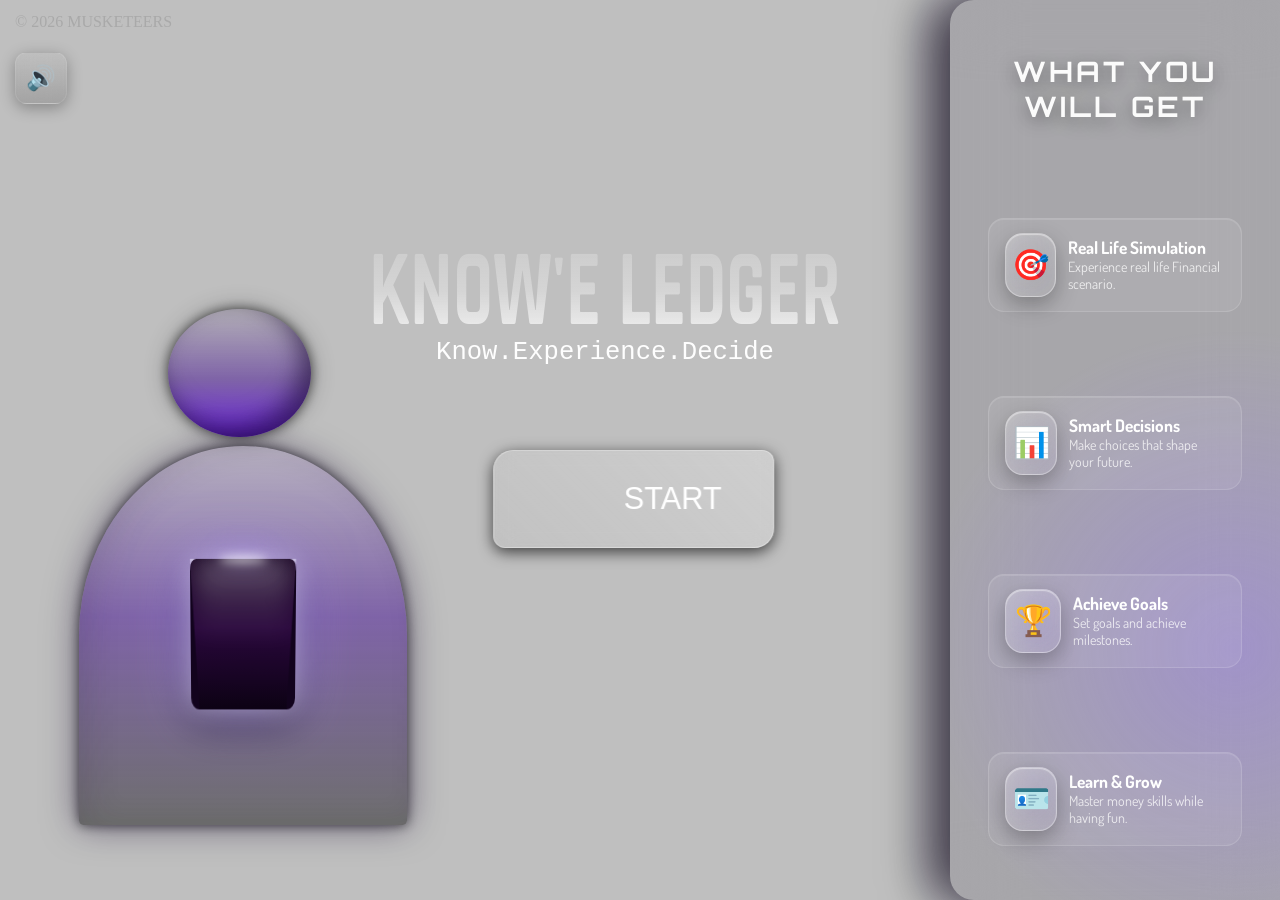
<file: SH18/FRONTEND/WELCOME PAGE/START/index.html>
<!DOCTYPE html>
<html lang="en">

<head>
    <meta charset="UTF-8">
    <meta name="viewport" content="width=device-width, initial-scale=1.0">

    <meta name="description" content="KNOW'E LEDGER - Learn money by living it.">
    <meta name="author" content="MUSKETEERS">
    <meta name="theme-color" content="#2D006B">

    <link rel="icon" href="../../assets/favicon.svg" type="image/svg+xml">
    <link rel="stylesheet" href="style.css">

    <link rel="stylesheet" href="https://cdnjs.cloudflare.com/ajax/libs/font-awesome/6.7.2/css/all.min.css">

    <script src="validation.js" defer></script>
    <script src="script.js" defer></script>

    <title>KNOW'E LEDGER | Start</title>
</head>

<body>
    <video id="bgVideo" autoplay muted loop playsinline>
        <source src="assets/start.mp4" type="video/mp4">
    </video>
    <header>
        <div class="start-content">
        <div class="character">
            <div class="character-head"></div>
            <div class="body-message">Hover over here!</div>
            <div class="character-body">
                <div class="phone">
                    <div class="phone-screen"></div>
                    <div class="phone-light"></div>


                    <div class="message message1">💸 Payment received</div>
                    <div class="message message2">📈 Wealth +12%</div>
                    <div class="message message3">🎯 Simulation Goal set</div>
                </div>

            </div>
        </div>
        </div>
        <h1>
            <span class="n1">KNOW'E LEDGER</span>
        </h1>

        <p>Know.Experience.Decide</p>
    </header>

    <aside class="side" aria-label="What you will get">
        <h3>WHAT YOU WILL GET</h3>

        <div class="point1">
            <button id="icon1" aria-hidden="true">🎯</button>
            <div>
                <p><span>Real Life Simulation</span></p>
                <p>Experience real life Financial scenario.</p>
            </div>
        </div>

        <div class="point2">
            <button id="icon2" aria-hidden="true">📊</button>
            <div>
                <p><span>Smart Decisions</span></p>
                <p>Make choices that shape your future.</p>
            </div>
        </div>

        <div class="point3">
            <button id="icon3" aria-hidden="true">🏆</button>
            <div>
                <p><span>Achieve Goals</span></p>
                <p>Set goals and achieve milestones.</p>
            </div>
        </div>

        <div class="point4">
            <button id="icon4" aria-hidden="true">🪪</button>
            <div>
                <p><span>Learn & Grow</span></p>
                <p>Master money skills while having fun.</p>
            </div>
        </div>
    </aside>

    <button type="button" id="start">
        START
    </button>

    <audio id="bgMusic" loop>
        <source src="MUSIC/monume-modern-futuristic-547952.mp3" type="audio/mpeg">
    </audio>

    <button id="muteBtn" type="button">
        🔊
    </button>


    <main id="login" hidden>

        <section class="login-form" aria-label="Player login">
            <div id="loginForm">
                <input id="username" name="username" type="text" placeholder="Username" autocomplete="username">
                <input id="userId" name="userId" type="text" placeholder="User ID for verification" autocomplete="off" hidden>
                <button class="play-button" type="button" id="playButton">PLAY</button>
            </div>

            <section id="createProfile" hidden aria-live="polite">
                <p id="profileMessage">Complete your profile to continue.</p>
                <h2>NEW USER</h2>
                <button class="play-button" type="button" id="createProfileButton">CREATE PROFILE</button>
            </section>
        </section>
    </main>

    <main id="profileBlock" hidden>
        <aside class="profile-intro">
            <button id="backToLogin" class="back-to-login" type="button" aria-label="Back to username" title="Back to username">←</button>
            <span class="profile-kicker">KNOW'E LEDGER</span>
            <h2>BUILD YOUR<br>PLAYER PROFILE</h2>
            <p>Shape your financial journey with choices that feel like you.</p>
        </aside>

        <form id="profileForm" class="profile-form">
            <div class="profile-heading">
                <div>
                    <span class="profile-kicker">PLAYER SETUP</span>
                    <h2>Tell us about you</h2>
                </div>
                <span id="profileStatus" class="profile-status">IN PROGRESS</span>
            </div>

            <div class="profile-grid">
                <label class="profile-field username-field">
                    <span>Username</span>
                    <div class="editable-username">
                        <input id="profileUsername" name="profileUsername" type="text" readonly>
                        <button id="editUsername" type="button" aria-label="Edit username" title="Edit username">✎</button>
                    </div>
                </label>

                <label class="profile-field">
                    <span>Age</span>
                    <select id="age" name="age" required>
                        <option value="" selected disabled>Select age</option>
                        <option value="21">21</option>
                        <option value="22">22</option>
                        <option value="23">23</option>
                        <option value="24">24</option>
                        <option value="25">25</option>
                    </select>
                </label>

                <label class="profile-field">
                    <span>Income type</span>
                    <select id="income" name="income" required>
                        <option value="" selected disabled>Select preference</option>
                        <option value="less">Less</option>
                        <option value="average">Average</option>
                        <option value="high">High</option>
                    </select>
                </label>

                <fieldset class="profile-field choice-field">
                    <legend>Gender</legend>
                    <div class="choice-row">
                        <label><input type="radio" name="gender" value="male" required><span>♂️ Male</span></label>
                        <label><input type="radio" name="gender" value="female"><span>♀️ Female</span></label>
                    </div>
                </fieldset>

                <fieldset class="profile-field choice-field">
                    <legend>Nature</legend>
                    <div class="choice-row">
                        <label><input type="checkbox" name="nature" value="spendy"><span>💸 Spendy</span></label>
                        <label><input type="checkbox" name="nature" value="saver"><span>💰 Saver</span></label>
                        <label><input type="checkbox" name="nature" value="neutral"><span>⚖️ Neutral</span></label>
                    </div>
                </fieldset>

                <fieldset class="profile-field choice-field expense-field">
                    <legend>City</legend>
                    <div class="expense-row">
                        <button type="button" class="expense-choice" data-expense="expensive">Expensive</button>
                        <button type="button" class="expense-choice" data-expense="less-expensive">Less expensive</button>
                    </div>
                </fieldset>
            </div>

            <p id="profileError" class="profile-error" role="alert" hidden></p>

            <div class="salary-container">
                <label class="salary-field" for="salary">
                    <span>Your monthly salary</span>
                    <input id="salary" name="salary" type="number" min="10000" max="200000" step="1" placeholder="Enter salary in INR" disabled>
                </label>
            </div>

            <div class="profile-actions">
                <button id="resetProfile" class="secondary-action" type="reset">RESET</button>
                <button class="primary-action" type="submit">CREATE</button>
            </div>
        </form>
    </main>

    <footer>
        <p>&copy; 2026 MUSKETEERS</p>
    </footer>


</body>

</html>
</file>
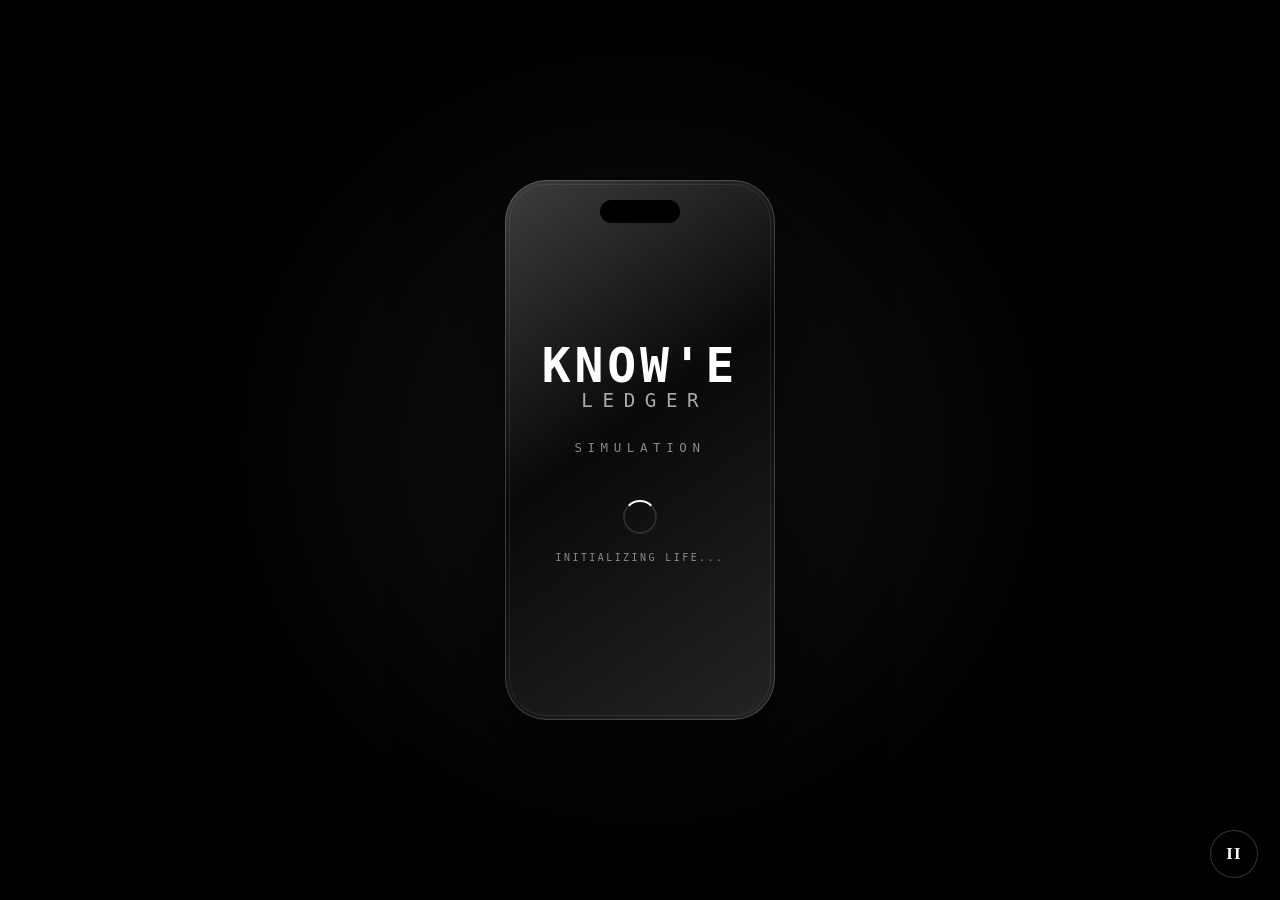
<file: SH18/FRONTEND/WELCOME PAGE/SIMULATION/simulation.html>
<!DOCTYPE html>
<html lang="en">
<head>
<meta charset="UTF-8">
<meta name="viewport" content="width=device-width, initial-scale=1.0">
<meta name="description" content="KNOW'E LEDGER | SIMULATION">
<title>KNOW'E LEDGER | SIMULATION</title>
<link rel="icon" href="../../assets/favicon.svg" type="image/svg+xml">
<link rel="stylesheet" href="style.css">
<script src="script.js" defer></script>
</head>
<body>
<main class="simulation" aria-label="KNOW'E LEDGER financial life simulation">

    <img class="scene scene-zero active" src="../../assets/loading.jpeg" alt="Opening scene">
    <img class="scene scene-two" src="../../assets/scene2.jpeg" alt="Scene two">
    <img class="scene scene-three" src="../../assets/scene3.jpeg" alt="Scene three">
    <img class="scene scene-four" src="../../assets/scene4.jpeg" alt="Scene four">
    <img class="scene scene-five" src="../../assets/scene5.jpeg" alt="Scene five">
    <video id="sceneSix" class="scene scene-six" muted playsinline preload="auto">
        <source src="../../assets/scene6.mp4" type="video/mp4">
    </video>

    <div class="loading-screen" id="loadingScreen">
        <div class="loading-phone">
            <div class="phone-camera"></div>
            <div class="loading-content">
                <div class="brand-name">KNOW'E</div>
                <div class="brand-ledger">LEDGER</div>
                <div class="simulation-label">SIMULATION</div>
                <div class="loading-spinner"></div>
                <div class="loading-text">INITIALIZING LIFE...</div>
            </div>
        </div>
    </div>

    <div class="curtain curtain-top"></div>
    <div class="curtain curtain-bottom"></div>

    <section class="month-title" id="monthTitle" aria-hidden="true"><span>MONTH I</span></section>

    <section id="cutsceneOverlay" class="cutscene-overlay" aria-hidden="true">
        <div class="cutscene-tab"><span id="cutsceneText">NEXT DAY</span></div>
    </section>

    <section id="notificationLayer" class="notification-layer" aria-live="polite"></section>

    <!-- NEW INTRO DIALOG BOX -->
    <section id="introDialogOverlay" class="intro-dialog-overlay" aria-hidden="true">
        <div class="intro-dialog-box">
            <p id="introDialogText"></p>
            <div class="intro-dialog-controls">
                <button id="introDialogBack" type="button">BACK</button>
                <button id="introDialogNext" type="button">NEXT</button>
            </div>
        </div>
    </section>

    <section id="houseSearchOverlay" class="house-search-overlay" aria-hidden="true">
        <div class="ios-notification">
            <div class="notification-topline">
                <div class="notification-app-icon">⌂</div>
                <span>KNOW'E LEDGER</span><small>NOW</small>
            </div>
            <strong>Search for a house to rent</strong>
        </div>
        <button id="searchHomeButton" type="button">SEARCH FOR HOUSE</button>
    </section>

    <section class="home-panel" id="homePanel" aria-hidden="true">
        <div class="home-panel-header">
            <div>
                <span class="panel-kicker">MONTH I</span>
                <h2>CHOOSE YOUR HOME</h2>
                <p class="balance-line">MONEY IN HAND <strong id="availableSavings">₹50,000</strong></p>
            </div>
            <button class="close-panel" id="closeHomePanel" type="button" aria-label="Close">×</button>
        </div>
        <div class="home-slides">
            <article class="home-slide active">
                <div class="slide-image" style="background-image:url('../../assets/house1.jpeg')"></div>
                <div class="slide-info"><span>01 / 03</span><h3 id="starterRent">LOADING...</h3><p>1 SHARING FLAT</p><p class="slide-price" id="starterTransport">TRANSPORT: LOADING...</p><p class="slide-distance">OFFICE DISTANCE: 1.7 KM</p></div>
                <button class="slide-button" data-home="starter">RENT</button>
            </article>
            <article class="home-slide">
                <div class="slide-image" style="background-image:url('../../assets/house2.jpeg')"></div>
                <div class="slide-info"><span>02 / 03</span><h3 id="comfortRent">LOADING...</h3><p>1 SHARING FLAT</p><p class="slide-price" id="comfortTransport">TRANSPORT: LOADING...</p><p class="slide-distance">OFFICE DISTANCE: 0.536 KM</p></div>
                <button class="slide-button" data-home="comfort">RENT</button>
            </article>
            <article class="home-slide">
                <div class="slide-image" style="background-image:url('../../assets/house3.jpeg')"></div>
                <div class="slide-info"><span>03 / 03</span><h3 id="premiumRent">LOADING...</h3><p>2 SHARING PG</p><p class="slide-price" id="premiumTransport">TRANSPORT: LOADING...</p><p class="slide-distance">OFFICE DISTANCE: 4.5 KM</p></div>
                <button class="slide-button" data-home="premium">RENT</button>
            </article>
        </div>
        <div class="slide-arrows">
            <button class="slide-arrow slide-prev" type="button" aria-label="Previous house">&#8592;</button>
            <button class="slide-arrow slide-next" type="button" aria-label="Next house">&#8594;</button>
        </div>
        <div class="slide-navigation">
            <button class="slide-nav active" data-slide="0" aria-label="House one"></button>
            <button class="slide-nav" data-slide="1" aria-label="House two"></button>
            <button class="slide-nav" data-slide="2" aria-label="House three"></button>
        </div>
    </section>

    <section id="imageSceneOverlay" class="image-scene-overlay" aria-hidden="true">
        <div id="imageSceneFrame" class="image-scene-frame"></div>
        <div id="imageSceneCaption" class="image-scene-caption"></div>
    </section>

    <section id="transportOverlay" class="image-message-overlay" aria-hidden="true">
        <div class="image-card" style="background-image:url('../../assets/transport1.jpeg')"></div>
        <div class="floating-message transport-message">
            <span class="message-kicker">TRANSPORT</span>
            <strong>YOU CHOSE PUBLIC TRANSPORT</strong>
            <p id="transportDailyMessage">₹0 per working day</p>
        </div>
    </section>

    <section id="decisionOverlay" class="decision-overlay" aria-hidden="true">
        <div class="decision-panel">
            <button class="decision-back hidden" id="decisionBack" type="button">← BACK</button>
            <span class="decision-kicker" id="decisionKicker">YOUR CHOICE</span>
            <h2 id="decisionTitle">MAKE A CHOICE</h2>
            <p id="decisionDescription"></p>
            <div id="decisionButtons" class="decision-buttons"></div>
        </div>
    </section>

    <section id="expenditureOverlay" class="expenditure-overlay" aria-hidden="true">
        <div class="expenditure-intro">
            <h2>MY EXPENDITURE</h2>
            <p>Check how your money has been used so far.</p>
            <button id="openExpenditureButton" type="button">MY EXPENDITURE</button>
        </div>
        <div class="expenditure-sheet" id="expenditureSheet">
            <button id="closeExpenditureButton" class="sheet-close" type="button">×</button>
            <span class="sheet-kicker">FINANCIAL RECORD</span>
            <h2>MONTH I EXPENDITURE</h2>
            <div class="sheet-balance"><span>MONEY IN HAND</span><strong id="sheetBalance">₹0</strong></div>
            <div id="transactionList" class="transaction-list"></div>
            <div class="usage-chart" id="usageChart"></div>
        </div>
    </section>

    <button id="expenditureQuickButton" class="expenditure-quick-button" type="button">MY EXPENDITURE</button>

    <section id="monthEndOverlay" class="month-end-overlay" aria-hidden="true">
        <div class="month-end-card"><span>MONTH I</span><strong>ENDS</strong></div>
        <button id="dashboardButton" type="button">DASHBOARD</button>
    </section>

    <section id="completionPulse" class="completion-pulse" aria-hidden="true">
        <strong>MONTH I COMPLETED</strong>
    </section>

    <section id="pauseOverlay" class="pause-overlay" aria-hidden="true">
        <div class="pause-card">
            <span>SIMULATION PAUSED</span>
            <button id="pauseExpenditureButton" type="button">MY EXPENDITURE</button>
            <button id="resumeButton" type="button">RESUME</button>
            <button id="exitDashboardButton" type="button">EXIT TO DASHBOARD</button>
        </div>
    </section>

    <button id="pauseButton" class="pause-button" type="button" aria-label="Pause simulation">II</button>
</main>

<audio id="trainHorn" preload="auto"><source src="../../assets/train_horn.mp3" type="audio/mpeg"></audio>
</body>
</html>
</file>
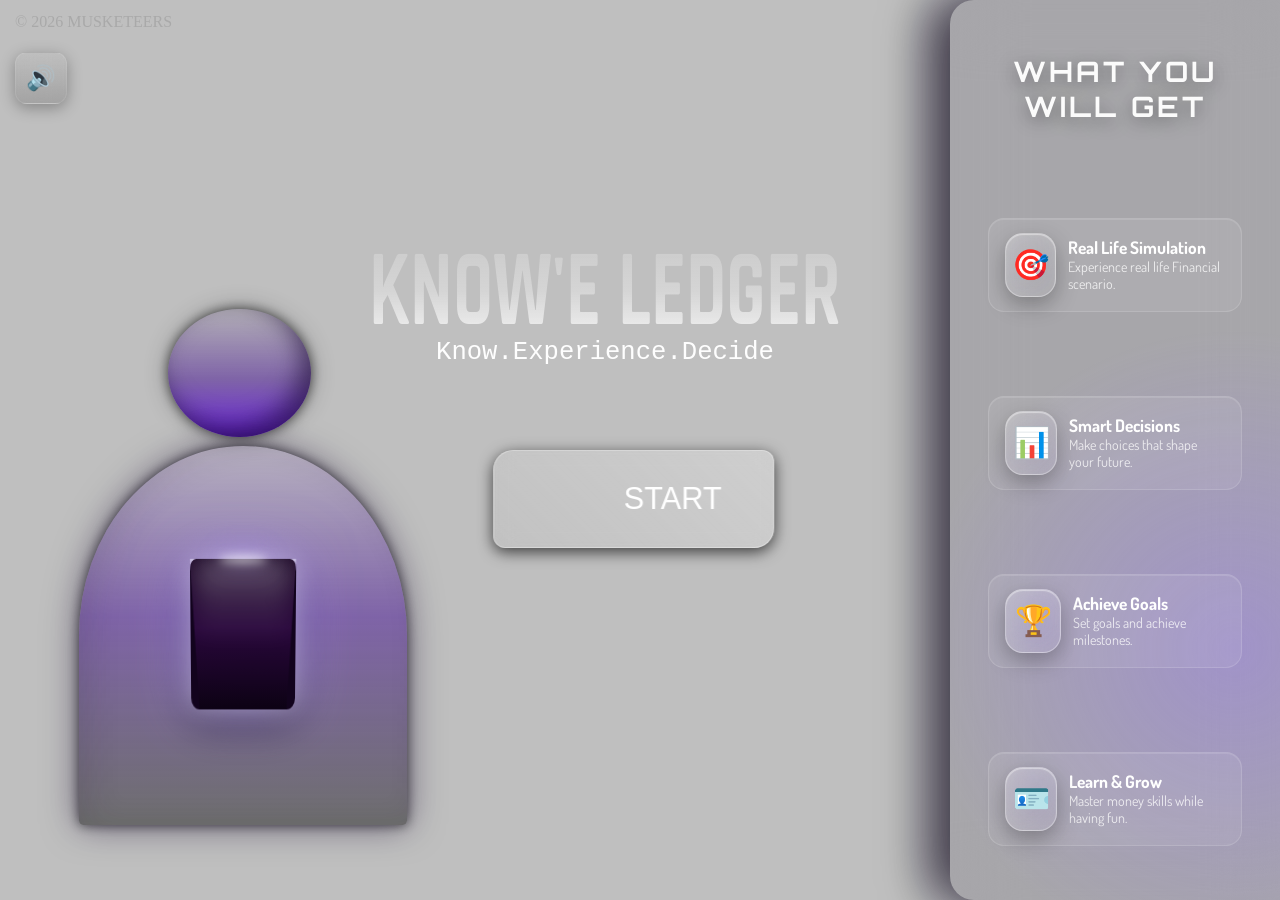
<file: SH18/FRONTEND/WELCOME PAGE/START/start.HTML>
<!DOCTYPE html>
<html lang="en">

<head>
    <meta charset="UTF-8">
    <meta name="viewport" content="width=device-width, initial-scale=1.0">

    <meta name="description" content="KNOW'E LEDGER - Learn money by living it.">
    <meta name="author" content="MUSKETEERS">
    <meta name="theme-color" content="#2D006B">

    <link rel="icon" href="../../assets/favicon.svg" type="image/svg+xml">
    <link rel="stylesheet" href="style.css">

    <link rel="stylesheet" href="https://cdnjs.cloudflare.com/ajax/libs/font-awesome/6.7.2/css/all.min.css">

    <script src="validation.js" defer></script>
    <script src="script.js" defer></script>

    <title>KNOW'E LEDGER | Start</title>
</head>

<body>
    <video id="bgVideo" autoplay muted loop playsinline>
        <source src="../../assets/start.mp4" type="video/mp4">
    </video>
    <header>
        <div class="start-content">
        <div class="character">
            <div class="character-head"></div>
            <div class="body-message">Hover over here!</div>
            <div class="character-body">
                <div class="phone">
                    <div class="phone-screen"></div>
                    <div class="phone-light"></div>


                    <div class="message message1">💸 Payment received</div>
                    <div class="message message2">📈 Wealth +12%</div>
                    <div class="message message3">🎯 Simulation Goal set</div>
                </div>

            </div>
        </div>
        </div>
        <h1>
            <span class="n1">KNOW'E LEDGER</span>
        </h1>

        <p>Know.Experience.Decide</p>
    </header>

    <aside class="side" aria-label="What you will get">
        <h3>WHAT YOU WILL GET</h3>

        <div class="point1">
            <button id="icon1" aria-hidden="true">🎯</button>
            <div>
                <p><span>Real Life Simulation</span></p>
                <p>Experience real life Financial scenario.</p>
            </div>
        </div>

        <div class="point2">
            <button id="icon2" aria-hidden="true">📊</button>
            <div>
                <p><span>Smart Decisions</span></p>
                <p>Make choices that shape your future.</p>
            </div>
        </div>

        <div class="point3">
            <button id="icon3" aria-hidden="true">🏆</button>
            <div>
                <p><span>Achieve Goals</span></p>
                <p>Set goals and achieve milestones.</p>
            </div>
        </div>

        <div class="point4">
            <button id="icon4" aria-hidden="true">🪪</button>
            <div>
                <p><span>Learn & Grow</span></p>
                <p>Master money skills while having fun.</p>
            </div>
        </div>
    </aside>

    <button type="button" id="start">
        START
    </button>

    <audio id="bgMusic" loop>
        <source src="../../MUSIC/monume-modern-futuristic-547952.mp3" type="audio/mpeg">
    </audio>

    <button id="muteBtn" type="button">
        🔊
    </button>


    <main id="login" hidden>

        <section class="login-form" aria-label="Player login">
            <div id="loginForm">
                <input id="username" name="username" type="text" placeholder="Username" autocomplete="username">
                <input id="userId" name="userId" type="text" placeholder="User ID for verification" autocomplete="off" hidden>
                <button class="play-button" type="button" id="playButton">PLAY</button>
            </div>

            <section id="createProfile" hidden aria-live="polite">
                <p id="profileMessage">Complete your profile to continue.</p>
                <h2>NEW USER</h2>
                <button class="play-button" type="button" id="createProfileButton">CREATE PROFILE</button>
            </section>
        </section>
    </main>

    <main id="profileBlock" hidden>
        <aside class="profile-intro">
            <button id="backToLogin" class="back-to-login" type="button" aria-label="Back to username" title="Back to username">←</button>
            <span class="profile-kicker">KNOW'E LEDGER</span>
            <h2>BUILD YOUR<br>PLAYER PROFILE</h2>
            <p>Shape your financial journey with choices that feel like you.</p>
        </aside>

        <form id="profileForm" class="profile-form">
            <div class="profile-heading">
                <div>
                    <span class="profile-kicker">PLAYER SETUP</span>
                    <h2>Tell us about you</h2>
                </div>
                <span id="profileStatus" class="profile-status">IN PROGRESS</span>
            </div>

            <div class="profile-grid">
                <label class="profile-field username-field">
                    <span>Username</span>
                    <div class="editable-username">
                        <input id="profileUsername" name="profileUsername" type="text" readonly>
                        <button id="editUsername" type="button" aria-label="Edit username" title="Edit username">✎</button>
                    </div>
                </label>

                <label class="profile-field">
                    <span>Age</span>
                    <select id="age" name="age" required>
                        <option value="" selected disabled>Select age</option>
                        <option value="21">21</option>
                        <option value="22">22</option>
                        <option value="23">23</option>
                        <option value="24">24</option>
                        <option value="25">25</option>
                    </select>
                </label>

                <label class="profile-field">
                    <span>Income type</span>
                    <select id="income" name="income" required>
                        <option value="" selected disabled>Select preference</option>
                        <option value="less">Less</option>
                        <option value="average">Average</option>
                        <option value="high">High</option>
                    </select>
                </label>

                <fieldset class="profile-field choice-field">
                    <legend>Gender</legend>
                    <div class="choice-row">
                        <label><input type="radio" name="gender" value="male" required><span>♂️ Male</span></label>
                        <label><input type="radio" name="gender" value="female"><span>♀️ Female</span></label>
                    </div>
                </fieldset>

                <fieldset class="profile-field choice-field">
                    <legend>Nature</legend>
                    <div class="choice-row">
                        <label><input type="checkbox" name="nature" value="spendy"><span>💸 Spendy</span></label>
                        <label><input type="checkbox" name="nature" value="saver"><span>💰 Saver</span></label>
                        <label><input type="checkbox" name="nature" value="neutral"><span>⚖️ Neutral</span></label>
                    </div>
                </fieldset>

                <fieldset class="profile-field choice-field expense-field">
                    <legend>City</legend>
                    <div class="expense-row">
                        <button type="button" class="expense-choice" data-expense="expensive">Expensive</button>
                        <button type="button" class="expense-choice" data-expense="less-expensive">Less expensive</button>
                    </div>
                </fieldset>
            </div>

            <p id="profileError" class="profile-error" role="alert" hidden></p>

            <div class="salary-container">
                <label class="salary-field" for="salary">
                    <span>Your monthly salary</span>
                    <input id="salary" name="salary" type="number" min="10000" max="200000" step="1" placeholder="Enter salary in INR" disabled>
                </label>
            </div>

            <div class="profile-actions">
                <button id="resetProfile" class="secondary-action" type="reset">RESET</button>
                <button class="primary-action" type="submit">CREATE</button>
            </div>
        </form>
    </main>

    <footer>
        <p>&copy; 2026 MUSKETEERS</p>
    </footer>


</body>

</html>
</file>
<file: SH18/FRONTEND/WELCOME PAGE/START/style.css>
﻿@import url('https://fonts.googleapis.com/css2?family=Dosis:wght@400;500;600;700;900&display=swap');
@import url('https://fonts.googleapis.com/css2?family=Orbitron:wght@500&display=swap');
@import url('https://fonts.googleapis.com/css2?family=Rajdhani:wght@500;600;700&display=swap');
/* =========================
   GLOBAL RESET
========================= */

* {
    margin: 0;
    padding: 0;
    box-sizing: border-box;
}

:root {
    --side-width: clamp(240px, 28vw, 330px);
    --side-gap: 20px;
}

[hidden] {
    display: none !important;
}

html,
body {
    width: 100%;
    height: 100%;

    margin: 0;
    padding: 0;

    overflow: hidden;
}


/* =========================
   BACKGROUND
========================= */


#bgVideo {
    position: fixed;

    top: 0;
    left: 0;

    width: 100vw;
    height: 100vh;

    object-fit: cover;

    z-index: -2;

    pointer-events: none;
}
body::before {
    content: "";

    position: fixed;
    inset: 0;

    background: rgba(0, 0, 0, 0.25);

    z-index: -1;

    pointer-events: none;
}


/* =========================
   HEADER
========================= */

header {
    
    position: absolute;

    top: 34%;
    left: 12.5%;

    width: calc(100% - var(--side-width) - (var(--side-gap) * 3));

    transform: translateY(-50%);

    text-align: center;
}


/* =========================
   MAIN HEADING
========================= */

header h1 {
    

    color: #fefefe;

    white-space: nowrap;

    animation: headingIn 2s ease-out forwards;
}


header h1 .n1 {
    display: inline-block;

    font-family: 'Rajdhani', sans-serif;

    font-weight: 900;

    word-spacing: 1px;

    font-size: clamp(58px, 5.7vw, 88px);

    transform: scaleY(1.5);

    background: linear-gradient(
        180deg,
        #fefefe22,
        #fefefe5a,
        #fefefe
    );

    -webkit-background-clip: text;
    background-clip: text;

    color: transparent;
}


/* =========================
   SUBTITLE
========================= */

header p {
    margin: 0;

    color: #fefefe;

    font-family: 'Courier New', Courier, monospace;

    font-size: clamp(18px, 2vw, 30px);
}





/* =========================
   START BUTTON
========================= */
#start {

    position: absolute;

    z-index: 11;

    top: clamp(300px, 50vh, 470px);
    left: 49.5%;

    transform: translateX(-50%);

    cursor: pointer;

    border: 1px solid rgba(255, 255, 255, 0.3);

    border-radius: 20px 12px 20px 12px;

    font-family: Verdana, Geneva, Tahoma, sans-serif;

    width: clamp(180px, 22vw, 320px);
    padding: clamp(14px, 2.6vh, 30px) 10px;

    font-size: clamp(18px, 2.4vw, 36px);

    padding: 30px 130px;

    background: linear-gradient(
        45deg,
        rgba(255, 255, 255, 0.05),
        rgba(255, 255, 255, 0.25)
    );

    color: white;

    backdrop-filter: blur(10px);
    -webkit-backdrop-filter: blur(10px);

    box-shadow:
        0 4px 15px rgba(0, 0, 0, 0.692);

    transition: 0.3s ease;
}


#start:hover {

    transform:
        translateX(-50%)
        translateY(-5px);

    box-shadow:
        0 8px 25px rgba(255, 255, 255, 0.25),
        0 4px 20px rgba(0, 0, 0, 0.5);
}


/* =========================
   LOADING CURSOR
========================= */

body.loading {
    cursor: progress;
}


/* =========================
   MUTE BUTTON
========================= */

#muteBtn {

    position: fixed;

    top: 52px;
    left: 15px;

    width: 52px;
    height: 52px;

    border: 1px solid rgba(255, 255, 255, 0.1);

    background: linear-gradient(
        to bottom,
        rgba(255, 255, 255, 0.009),
        rgba(65, 64, 64, 0.215)
    );

    color: white;

    border-radius: 12px;

    backdrop-filter: blur(10px);
    -webkit-backdrop-filter: blur(10px);

    cursor: pointer;

    box-shadow:
        0 4px 15px rgba(0, 0, 0, 0.299);

    transition: 0.3s ease;

    font-size: 24px;

    display: flex;
    align-items: center;
    justify-content: center;
}


#muteBtn:hover {

    background:
        rgba(255, 255, 255, 0.12);

    transform: scale(1.08);

    box-shadow:
        0 6px 20px rgba(255, 255, 255, 0.15);
}


/* =========================
   FOOTER
========================= */

footer {

    position: fixed;

    top: 13px;
    left: 15px;

    color: darkgray;
}


/* =========================
   SMALL SCREENS
========================= */

@media (max-width: 600px) {

    header {
        width: 95vw;
    }

    header h1 .n1 {
        font-size: 58px;
    }

    header p {
        font-size: 18px;
    }

    button[type="start"] {
        width: clamp(180px, 52vw, 260px);
        padding: clamp(13px, 2.2vh, 22px) 10px;
        font-size: clamp(20px, 6vw, 28px);
    }
}
/* =========================
   LOGIN SCREEN
========================= */

#login {
    position: fixed;
    top: 50%;
    left: 50%;
    transform: translate(-50%, -50%);

    width: min(88vw, 520px);
    height: min(82vh, 700px);
    min-height: 420px;

    margin: 0;

    border: 1px solid rgba(255, 255, 255, 0.25);
    border-radius: 18px;

    /* Translucent game-glass background */
    background:
        linear-gradient(
            135deg,
            rgba(109, 40, 217, 0.18),
            rgba(19, 5, 49, 0.52),
            rgba(0, 0, 0, 0.22)
        );

    overflow: hidden;

    display: flex;
    color: #fefefe;

    isolation: isolate;

    backdrop-filter: blur(14px);
    -webkit-backdrop-filter: blur(14px);

    /* Game HUD glow */
    box-shadow:
        0 0 25px rgba(109, 40, 217, 0.25),
        0 0 70px rgba(109, 40, 217, 0.12),
        inset 0 1px 0 rgba(255, 255, 255, 0.25),
        inset 0 -1px 0 rgba(0, 0, 0, 0.25);

    animation: loginFromBack 0.42s ease both;
}

#login.is-closing {
    animation: loginToSide 0.24s ease-in both;
    pointer-events: none;
}

@keyframes loginFromBack {
    from { opacity: 0; transform: translate(-50%, -50%) scale(0.72); filter: blur(8px); }
    to { opacity: 1; transform: translate(-50%, -50%) scale(1); filter: blur(0); }
}

@keyframes loginToSide {
    from { opacity: 1; transform: translate(-50%, -50%) scale(1); }
    to { opacity: 0; transform: translate(32vw, -50%) scale(0.78) rotate(4deg); }
}


#login::before,
#login::after {
    content: "";
    position: absolute;
    z-index: -1;
    border: 2px solid rgba(39, 1, 91, 0.24);
    border-radius: 50%;
    pointer-events: none;
}

#login::before {
    width: 220px;
    height: 220px;
    right: 4%;
    top: 8%;
    box-shadow: 0 0 28px rgba(218, 217, 219, 0.22);
    animation: gameOrbit 9s linear infinite;
}

#login::after {
    width: 110px;
    height: 110px;
    right: 24%;
    top: 30%;
    border-color: rgba(129, 129, 130, 0.3);
    box-shadow: 0 0 22px rgba(80, 1, 120, 0.18);
    animation: gamePulse 2.5s ease-in-out infinite;
}

@keyframes gameOrbit {
    from {
        transform: rotate(0deg) translateX(26px) rotate(0deg);
    }

    to {
        transform: rotate(360deg) translateX(26px) rotate(-360deg);
    }
}

@keyframes gamePulse {
    0%,
    100% {
        transform: scale(0.86);
        opacity: 0.6;
    }

    50% {
        transform: scale(1.14);
        opacity: 1;
    }
}

/*------------------side--------------------*/


#login .side {
    position: absolute;
    left: 0;
    top: 0;
    bottom: 0;
    background: linear-gradient(135deg,#27015b, #100139, #1b0040 );
    width: 600px;
    height: auto;
    border-radius:20px;
    backdrop-filter: blur(15px);
    -webkit-backdrop-filter: blur(15px);

    box-shadow:
        0 10px 40px rgba(0, 0, 0, 0.961),
        inset 0 1px 1px rgba(255, 255, 255, 0.5);
    display: flex;
    flex-direction: column;
    padding: 24px 0;
}





#login h3{
    font-family: 'Dosis', sans-serif;
    font-size: clamp(24px, 3vh, 32px);
    font-weight: 700;
    letter-spacing: 3px;
    text-transform: uppercase;
    text-shadow: 0 4px 14px rgba(0, 0, 0, 0.55);
    position: relative;
    width: 90%;
    text-align: center;
    background: transparent;
    color: rgba(255, 255, 255, 0.94);
    padding: 22px 10px;
    left: auto;
    bottom: auto;
    margin: 0 auto 10px;
    display: flex;
    justify-content: center;
    align-items: center;

}
#icon1,
#icon2,
#icon3,
#icon4 {
    appearance: none;
    -webkit-appearance: none;
    display: inline-flex;
    align-items: center;
    justify-content: center;
    width: 64px;
    height: 64px;
    padding: 0;
    border: 1px solid rgba(255, 255, 255, 0.32);
    border-radius: 18px;
    background: linear-gradient(
        135deg,
        rgba(255, 255, 255, 0.28),
        rgba(255, 255, 255, 0.08)
    );
    color: #ffffff;
    font-size: 30px;
    line-height: 1;
    cursor: default;
    pointer-events: none;
    backdrop-filter: blur(14px);
    -webkit-backdrop-filter: blur(14px);
    box-shadow:
        inset 0 1px 1px rgba(255, 255, 255, 0.45),
        0 8px 22px rgba(0, 0, 0, 0.28);
}

#login .point1,
#login .point2,
#login .point3,
#login .point4 {
    display: grid;
    grid-template-columns: 64px minmax(0, 1fr);
    column-gap: 18px;
    row-gap: 6px;
    align-items: center;
    width: 90%;
    flex: 1 1 0;
    min-height: 0;
    margin: 8px auto;
    padding: 18px 22px;
    border: 1px solid rgba(255, 255, 255, 0.18);
    border-radius: 18px;
    background: rgba(255, 255, 255, 0.06);
    box-shadow: inset 0 1px 1px rgba(255, 255, 255, 0.16);
}

#login .point1 button,
#login .point2 button,
#login .point3 button,
#login .point4 button {
    grid-row: 1 / span 2;
}

#login .point1 p,
#login .point2 p,
#login .point3 p,
#login .point4 p {
    margin: 0;
    text-align: left;
}

#login .point1 span,
#login .point2 span,
#login .point3 span,
#login .point4 span {
    display: block;
    color: #ffffff;
    font-family: 'Dosis', sans-serif;
    font-size: 22px;
    font-weight: 700;
    line-height: 1.1;
}

#login .point1 p:last-child,
#login .point2 p:last-child,
#login .point3 p:last-child,
#login .point4 p:last-child {
    color: rgba(255, 255, 255, 0.78);
    font-family: 'Dosis', sans-serif;
    font-size: 16px;
    line-height: 1.25;
}

.login-form {
    position: relative;
    z-index: 1;
    display: flex;
    flex-direction: column;
    align-items: center;
    justify-content: center;
    width: 100%;
    min-height: 0;
    max-height: 100%;
    overflow-y: auto;
    margin-left: 0;
    padding: clamp(36px, 8vw, 72px);
    gap: 4px;
}

#loginForm,
#createProfile {
    display: flex;
    flex-direction: column;
    align-items: center;
    justify-content: center;
    width: 100%;
    max-width: 100%;
    gap: 4px;
}

#createProfile {
    gap: 18px;
    text-align: center;
}

#createProfile h2 {
    color: #ffffff;
    font-family: 'Dosis', sans-serif;
    font-size: clamp(24px, 4vw, 38px);
    letter-spacing: 2px;
}

#profileMessage {
    width: min(100%, 420px);
    max-width: 100%;
    color: rgba(255, 255, 255, 0.78);
    font-family: 'Dosis', sans-serif;
    font-size: clamp(14px, 2vw, 20px);
    font-weight: 700;
    letter-spacing: 1px;
    line-height: 1.3;
    text-transform: uppercase;
    overflow-wrap: anywhere;
}

#createProfileButton {
    width: auto;
    max-width: 100%;
    min-width: 150px;
    margin-top: 4px;
    padding: 11px 22px;
    border: 1px solid rgba(255, 255, 255, 0.18);
    border-radius: 10px;
    color: rgba(255, 255, 255, 0.94);
    background: linear-gradient(135deg, rgba(109, 40, 217, 0.78), rgba(59, 19, 125, 0.86));
    font: 700 16px 'Dosis', sans-serif;
    letter-spacing: 1.5px;
    cursor: pointer;
    box-shadow: 0 8px 18px rgba(20, 5, 47, 0.3);
    transition: transform 0.2s ease, box-shadow 0.2s ease, filter 0.2s ease;
}

#createProfileButton:hover {
    transform: translateY(-2px);
    filter: brightness(1.1);
    box-shadow: 0 11px 22px rgba(20, 5, 47, 0.4);
}

#username,
#userId {
    width: min(100%, 380px);
    padding: 20px 22px;
    border: 2px solid rgba(39, 1, 91, 0.2);
    border-radius: 16px;
    outline: none;
    background: rgba(57, 40, 112, 0.744);
    color: #f7f7f7;
    font-family: 'Orbitron', sans-serif;
    font-size: clamp(22px, 30vw, 34px);
    text-align: center;
    letter-spacing: 2px;
    box-shadow: 0 12px 30px rgba(22, 1, 51, 0.352);
    transition: border-color 0.25s ease, box-shadow 0.25s ease;
}

#username::placeholder,
#userId::placeholder {
    color: rgba(255, 253, 253, 0.719);
}

#username:focus,
#userId:focus {
    border-color: rgba(80, 1, 120, 0.65);
    box-shadow: 0 0 0 5px rgba(80, 1, 120, 0.1), 0 12px 30px rgba(39, 1, 91, 0.16);
}

#playButton {
    margin-top: 28px;
    padding: 14px 58px;
    border: 0;
    border-radius: 14px;
    background: linear-gradient(135deg, #27015b, #500178);
    color: #ffffff;
    font-family: 'Dosis', sans-serif;
    font-size: 22px;
    font-weight: 700;
    letter-spacing: 3px;
    cursor: pointer;
    box-shadow: 0 10px 24px rgba(39, 1, 91, 0.24);
    transition: transform 0.25s ease, box-shadow 0.25s ease;
}

#playButton:hover {
    transform: translateY(-3px);
    box-shadow: 0 14px 30px rgba(39, 1, 91, 0.32);
}

#profileBlock {
    position: fixed;
    top: 50%;
    left: 50%;
    transform: translate(-50%, -50%);
    display: grid;
    grid-template-columns: 25% 75%;
    width: min(92vw, 980px);
    height: min(94vh, 760px);
    overflow: hidden;
    border-radius: 22px;
    color: #ffffff;
    background: rgba(0, 0, 0, 0.2);
    box-shadow: 0 22px 70px rgba(0, 0, 0, 0.48), 0 0 45px rgba(109, 40, 217, 0.16);
    backdrop-filter: blur(20px);
    -webkit-backdrop-filter: blur(20px);
    isolation: isolate;
    animation: profileFromBack 0.42s ease both;
}

#profileBlock.is-closing {
    animation: profileToSide 0.18s ease-in both;
}

@keyframes profileFromBack {
    from { opacity: 0; transform: translate(-50%, -50%) scale(0.72); filter: blur(8px); }
    to { opacity: 1; transform: translate(-50%, -50%) scale(1); filter: blur(0); }
}

@keyframes profileToSide {
    from { opacity: 1; transform: translate(-50%, -50%) scale(1); }
    to { opacity: 0; transform: translate(32vw, -50%) scale(0.78) rotate(4deg); }
}

.profile-intro {
    position: relative;
    display: flex;
    flex-direction: column;
    justify-content: center;
    gap: 18px;
    padding: clamp(20px, 3vw, 42px);
    background: linear-gradient(160deg, #6d28d9, #3b137d 58%, #1c073f);
}

.back-to-login {
    position: absolute;
    top: 18px;
    left: 18px;
    width: 42px;
    height: 34px;
    padding: 0;
    border: 0;
    color: rgba(255, 255, 255, 0.86);
    background: rgba(0, 0, 0, 0.14);
    border-radius: 9px;
    font: 28px/1 'Dosis', sans-serif;
    cursor: pointer;
    transition: background 0.2s ease, color 0.2s ease;
}

.back-to-login:hover,
.back-to-login:focus-visible {
    color: #ffffff;
    background: rgba(0, 0, 0, 0.28);
    outline: none;
}

.back-to-login:hover,
.back-to-login.arrow-moving {
    animation: arrowMoveLeft 0.45s ease-in-out;
}

@keyframes arrowMoveLeft {
    0%,
    100% {
        transform: translateX(0);
    }

    50% {
        transform: translateX(-8px);
    }
}

.profile-intro h2,
.profile-heading h2 {
    margin: 0;
    font-family: 'Dosis', sans-serif;
    letter-spacing: 1px;
}

.profile-intro h2 {
    font-size: clamp(24px, 3vw, 42px);
    line-height: 0.98;
}

.profile-intro p {
    color: rgba(255, 255, 255, 0.72);
    font-family: 'Dosis', sans-serif;
    font-size: clamp(14px, 1.4vw, 18px);
    line-height: 1.3;
}

.salary-container {
    display: flex;
    align-items: flex-end;
    gap: 12px;
    margin-top: 18px;
}

.salary-field {
    flex: 1;
    min-width: 0;
}

.salary-field span {
    display: block;
    margin-bottom: 8px;
    color: rgba(255, 255, 255, 0.7);
    font: 600 15px 'Dosis', sans-serif;
}

.salary-field input {
    width: 100%;
    padding: 12px 14px;
    border: 1px solid rgba(255, 255, 255, 0.12);
    border-radius: 12px;
    color: #ffffff;
    background: rgba(255, 255, 255, 0.07);
    font: 600 16px 'Dosis', sans-serif;
}

.salary-field input:disabled,
.salary-container button:disabled {
    cursor: not-allowed;
    opacity: 0.45;
}
.profile-kicker {
    color: rgba(255, 255, 255, 0.68);
    font-family: 'Dosis', sans-serif;
    font-size: 12px;
    font-weight: 700;
    letter-spacing: 2px;
}

.profile-form {
    display: flex;
    flex-direction: column;
    min-width: 0;
    min-height: 0;
    overflow-y: auto;
    padding: clamp(24px, 4vw, 52px);
    background: linear-gradient(135deg, rgba(0, 0, 0, 0.4), rgba(12, 12, 18, 0.2));
}

.profile-heading {
    display: flex;
    align-items: flex-end;
    justify-content: space-between;
    gap: 16px;
    margin-bottom: clamp(20px, 4vh, 34px);
}

.profile-heading h2 {
    margin-top: 4px;
    font-size: clamp(25px, 3vw, 38px);
}

.profile-status {
    padding: 7px 10px;
    border-radius: 999px;
    color: rgba(255, 255, 255, 0.7);
    background: rgba(255, 255, 255, 0.08);
    font-family: 'Dosis', sans-serif;
    font-size: 11px;
    letter-spacing: 1px;
}

.profile-grid {
    display: grid;
    grid-template-columns: repeat(2, minmax(0, 1fr));
    gap: 18px;
    flex: 1;
    align-content: start;
}

.profile-field {
    min-width: 0;
    border: 0;
    padding: 0;
}

.profile-field > span,
.profile-field legend {
    display: block;
    margin-bottom: 8px;
    color: rgba(255, 255, 255, 0.7);
    font-family: 'Dosis', sans-serif;
    font-size: 15px;
    font-weight: 600;
}

.editable-username,
.profile-field select,
.choice-row,
.expense-row {
    width: 100%;
    border: 1px solid rgba(255, 255, 255, 0.12);
    border-radius: 12px;
    background: rgba(255, 255, 255, 0.07);
}

.required-missing .editable-username,
.required-missing select {
    border-color: #ff657a;
    box-shadow: 0 0 0 2px rgba(255, 101, 122, 0.16);
}

.profile-field:not(.choice-field).required-missing::after {
    content: "* is required";
    display: block;
    margin-top: 4px;
    color: #ff9eaa;
    font: 12px 'Dosis', sans-serif;
    pointer-events: none;
}

.editable-username {
    display: flex;
    align-items: center;
}

.editable-username input,
.profile-field select {
    min-width: 0;
    width: 100%;
    border: 0;
    outline: 0;
    color: #ffffff;
    background: transparent;
    font: 16px 'Dosis', sans-serif;
}

.editable-username input {
    padding: 12px 14px;
}

.editable-username input:not([readonly]) {
    background: rgba(255, 255, 255, 0.1);
}

.editable-username button {
    flex: 0 0 42px;
    height: 42px;
    border: 0;
    color: #ffffff;
    background: transparent;
    cursor: pointer;
    font-size: 20px;
}

.profile-field select {
    height: 44px;
    padding: 0 12px;
    border: 1px solid rgba(255, 255, 255, 0.2);
    border-radius: 12px;
    appearance: auto;
    -webkit-appearance: menulist;
    color-scheme: dark;
    cursor: pointer;
}

.profile-field option {
    color: #1b0a39;
}

.choice-row,
.expense-row {
    display: flex;
    align-items: stretch;
    gap: 8px;
    padding: 6px;
}

.choice-field.required-missing::after,
.expense-field.required-missing::after {
    content: "* is required";
    display: block;
    margin-top: 4px;
    color: #ff9eaa;
    font: 12px 'Dosis', sans-serif;
}

.choice-row label {
    flex: 1;
    min-width: 0;
}

.choice-row input {
    position: absolute;
    opacity: 0;
    pointer-events: none;
}

.choice-row label span {
    display: block;
    padding: 9px 7px;
    border-radius: 8px;
    color: rgba(255, 255, 255, 0.72);
    font: 14px 'Dosis', sans-serif;
    text-align: center;
    cursor: pointer;
}

.choice-row input:checked + span {
    color: #ffffff;
    background: rgba(109, 40, 217, 0.55);
    box-shadow: 0 4px 14px rgba(0, 0, 0, 0.2);
}

.expense-field {
    grid-column: 1 / -1;
}

.expense-choice {
    flex: 1;
    min-height: 48px;
    border: 1px solid rgba(255, 255, 255, 0.14);
    border-radius: 9px;
    color: rgba(255, 255, 255, 0.82);
    background: rgba(255, 255, 255, 0.08);
    font: 16px 'Dosis', sans-serif;
    cursor: pointer;
    transition: transform 0.2s ease, background 0.2s ease, filter 0.2s ease;
}

.expense-choice:hover {
    transform: translateY(-3px);
    background: rgba(109, 40, 217, 0.35);
}

.expense-choice.selected,
.expense-choice:disabled {
    transform: translateY(-4px);
    color: rgba(255, 255, 255, 0.56);
    background: rgba(0, 0, 0, 0.42);
    filter: brightness(0.68);
    cursor: default;
}

.profile-error {
    margin-top: 12px;
    color: #ffb4c0;
    font: 14px 'Dosis', sans-serif;
}

.profile-actions {
    display: flex;
    justify-content: flex-end;
    gap: 12px;
    margin-top: 20px;
}

.profile-actions button {
    min-width: 110px;
    padding: 12px 20px;
    border: 0;
    border-radius: 10px;
    color: #ffffff;
    font: 700 15px 'Dosis', sans-serif;
    letter-spacing: 1px;
    cursor: pointer;
}

.primary-action {
    background: linear-gradient(135deg, #6d28d9, #3b137d);
}

.secondary-action {
    background: rgba(255, 255, 255, 0.1);
}

@media (max-width: 700px) {
    #profileBlock {
        grid-template-columns: 1fr;
        grid-template-rows: 24% 76%;
        width: 94vw;
        height: 94vh;
    }

    .profile-intro {
        position: relative;
        gap: 8px;
        padding: 18px 24px;
    }

    .profile-intro h2 {
        font-size: clamp(22px, 7vw, 32px);
    }

    .profile-intro p {
        font-size: 14px;
    }

    .profile-form {
        padding: 20px;
        overflow-y: auto;
    }

    .profile-grid {
        grid-template-columns: 1fr;
        gap: 14px;
    }

    .expense-field {
        grid-column: auto;
    }
}

@media (max-width: 900px) {
    #login {
        width: min(88vw, 460px);
        min-height: 0;
    }

    #login .side {
        position: relative;
        top: auto;
        width: 100%;
        height: auto;
        min-height: 680px;
    }

    .login-form {
        width: 100%;
        min-height: 100%;
        margin-left: 0;
    }
}

.character {
    position: absolute;

    left:30%;
    top: 130%;

    transform: translateY(-50%);

    width: 23%;
    height: 69%;

    z-index: 5;
    pointer-events: none;
}


/* HEAD */

.character-head {
    position: absolute;

    width: 70%;
    height: 153%;

    right: 156.5%;
    bottom:10%;

    background: linear-gradient(
        1800deg,
        #6D28D9 0%,
        #4d1d9590 45%,
        #2d006b13 100%
    );

    border-radius: 60%;

    box-shadow:
        0 0 25px rgba(20, 18, 23, 0.304),
        0px 0px 12px rgba(6, 3, 3, 0.639),
        inset -10px -10px 25px rgba(17, 0, 41, 0.575);
}


/* BODY */

.character-body {
    position: absolute;

    width: 160%;
    height: 450%;

    right: 110%;
    top: 100%;

    background: linear-gradient(
        180deg,
        #6c28d916 0%,
        #4d1d9590 45%,
        #0000006b 100%
    );

    border-radius: 60% 60% 1.5% 1.5%;

    box-shadow:
        0 0 35px rgba(23, 9, 46, 0.555),
        0px 0px 12px rgba(6, 3, 3, 0.639),
        inset 12px 0 30px rgba(29, 25, 41, 0.12);
}

/* ================= PHONE ================= */

.phone {
    position: absolute;

    width: 32%;
    height: 40%;

    left: 50%;
    top: 50%;

    /* Center + 3D outward inclination */
    transform:
        translate(-50%, -50%)
        perspective(800px)
        rotateX(-8deg);

    border-radius: 8%;

    background: #12031d;

    box-shadow:
        0 0 25px rgba(255, 255, 255, 0.358),
        0 0 55px rgba(167, 139, 250, 0.7),
        0 20px 40px rgba(0, 0, 0, 0.45);

    z-index: 5;

    overflow: visible;

    pointer-events: auto;
}


/* ================= PHONE SCREEN ================= */

.phone-screen {
    position: absolute;

    width: 100%;
    height: 100%;

    left: 0;
    top: 0;

    background: linear-gradient(
        180deg,
        #190424 0%,
        rgba(45, 8, 65, 0.85) 45%,
        rgba(0, 0, 0, 0.322) 100%
    );

    /*
       TOP = 100%
       BOTTOM = 84%

       This makes the top wider
       and the bottom narrower.
    */
    clip-path: polygon(
        0% 0%,
        100% 0%,
        92% 100%,
        8% 100%
    );

    border-radius: 6%;

    box-shadow:
        0 -15px 25px rgba(255, 255, 255, 0.8),
        0 -35px 60px rgba(167, 139, 250, 0.45);

    z-index: 1;
}


/* ================= TOP SCREEN GLOW ================= */

.phone-screen::before {
    content: "";

    position: absolute;

    top: 0;
    left: 5%;

    width: 90%;
    height: 55%;

    background: linear-gradient(
        to bottom,
        rgba(255, 255, 255, 0.35),
        rgba(255, 255, 255, 0.12) 45%,
        rgba(255, 255, 255, 0) 100%
    );

    filter: blur(12px);

    pointer-events: none;
}


/* ================= PHONE LIGHT ================= */

.phone-light {
    position: absolute;

    width: 45%;
    height: 5px;

    top: -2px;
    left: 27.5%;

    background: rgba(255, 255, 255, 0.75);

    border-radius: 50%;

    filter: blur(4px);

    box-shadow:
        0 0 10px rgba(255, 255, 255, 0.7),
        0 0 25px rgba(167, 139, 250, 0.7);

    z-index: 3;
}
.message {
    position: absolute;

    opacity: 0;

    padding: 12px 20px;

    border-radius: 14px;

    color: white;

    background: rgba(255, 255, 255, 0.10);

    border: 1px solid rgba(255, 255, 255, 0.3);

    backdrop-filter: blur(12px);
    -webkit-backdrop-filter: blur(12px);

    box-shadow:
        0 8px 25px rgba(0, 0, 0, 0.3),
        inset 0 1px 2px rgba(255,255,255,0.4);

    transition:
        opacity 0.8s ease,
        transform 1s cubic-bezier(.22,1,.36,1);

    z-index: 20;

    white-space: nowrap;
}
.message1 {
    left: -20%;
    top: 25%;

    transform: translateX(0) rotate(-8deg);
}

.message2 {
    right: -20%;
    top: 45%;

    transform: translateX(0) rotate(7deg);
}

.message3 {
    left: -10%;
    bottom: 15%;

    transform: translateX(0) rotate(5deg);
}

.phone:hover .message {
    opacity: 1;
    
}

.phone:hover .message1 {
    transform: translateX(-180px) rotate(-8deg);
}

.phone:hover .message2 {
    transform: translateX(180px) rotate(7deg);
}

.phone:hover .message3 {
    transform: translateX(-150px) rotate(5deg);
}

.body-message {
    position: absolute;

    /* Phone is centered at 50% / 50% */
    left: -90%;

    /* Phone top = 50% - half of phone height */
    top:250px;

    transform: translateX(-50%);

    padding: 7px 20px;

    color: rgba(255, 255, 255, 0.9);

    font-family: Verdana, sans-serif;
    font-size: 14px;

    white-space: nowrap;

    background: rgba(255, 255, 255, 0.08);

    border: 1px solid rgba(255, 255, 255, 0.25);

    border-radius: 20px;

    backdrop-filter: blur(10px);
    -webkit-backdrop-filter: blur(10px);

    box-shadow:
        0 0 15px rgba(255, 255, 255, 0.2),
        inset 0 1px 3px rgba(255, 255, 255, 0.3);

    opacity: 0;

    pointer-events: none;

    z-index: 20;

    animation: bodyMessage 10s ease-out forwards;
}


/* CLOUDY GLOW */

.body-message::before {
    content: "";

    position: absolute;

    inset: -5px;

    background: rgba(255, 255, 255, 0.08);

    border-radius: inherit;

    filter: blur(8px);

    z-index: -1;
}



/* =========================
   MESSAGE ANIMATION
   ========================= */

@keyframes bodyMessage {

    /* Start */
    0% {
        opacity: 0;
        transform: translate(-50%, 40px);
    }

    /* Appear */
    8% {
        opacity: 1;
        transform: translate(-50%, 0);
    }

    /* Flicker 1 */
    15% {
        opacity: 0.25;
    }

    18% {
        opacity: 1;
    }

    /* Flicker 2 */
    23% {
        opacity: 0.2;
    }

    26% {
        opacity: 1;
    }

    /* Stay */
    27% {
        opacity: 1;
        transform: translate(-50%, 0);
    }

    80% {
        opacity: 1;
        transform: translate(-50%, 0);
    }

    /* Disappear */
    100% {
        opacity: 0;
        transform: translate(-50%, -10px);
    }
}

.start-content {
    display: flex;
    align-items: center;
    justify-content: center;
    gap: 80px;
    width: 100%;
}

.side {
    position: fixed;

    top: 0;
    right:0%;
    bottom: 0;
    left: auto;

    transform: none;

    width: var(--side-width);
    height: 100vh;
    min-height: 0;

    padding: clamp(28px, 6vh, 72px) clamp(20px, 3vw, 52px);

    display: flex;
    flex-direction: column;
    justify-content: space-between;

    gap: 14px;

    z-index: 10;

    border-radius: 24px 0 0 24px;

    background:
        
        radial-gradient(circle at 86% 72%, rgba(148, 112, 255, 0.358), transparent 45%),
        rgba(18, 12, 38, 0.132);

    backdrop-filter: blur(34px) saturate(125%);
    -webkit-backdrop-filter: blur(34px) saturate(125%);

    border: none;

    box-shadow:
        -18px 0 50px rgba(0, 0, 0, 0.546),
        0 0 70px rgba(151, 119, 255, 0.08),
          -18px 0 50px #19013a5f;
        inset: 0 0 70px rgba(254, 253, 255, 0.288);

    overflow: hidden;
}

.side h3 {
    margin: 0 0 10px;
    color: rgba(255, 255, 255, 0.96);
    font-family: 'Orbitron', sans-serif;
    font-size: clamp(22px, 2.2vw, 34px);
    letter-spacing: 3px;
    text-align: center;
    text-shadow: 0 4px 18px rgba(0, 0, 0, 0.4);
}

.point1,
.point2,
.point3,
.point4 {
    display: flex;
    align-items: center;
    gap: 12px;
    min-width: 0;
    padding: 14px 16px;
    border: 1px solid rgba(255, 255, 255, 0.14);
    border-radius: 16px;
    background: rgba(255, 255, 255, 0.07);
    box-shadow: inset 0 1px 0 rgba(255, 255, 255, 0.12);
}

.point1 button,
.point2 button,
.point3 button,
.point4 button {
    width: 45px;
    height: 45px;
    border: none;
    border-radius: 50%;
    cursor: pointer;
}

.point1 p,
.point2 p,
.point3 p,
.point4 p {
    margin: 2px 0;
    min-width: 0;
    color: rgba(255, 255, 255, 0.78);
    font-family: 'Dosis', sans-serif;
    line-height: 1.2;
}

.point1 p:first-child,
.point2 p:first-child,
.point3 p:first-child,
.point4 p:first-child {
    color: #ffffff;
    font-size: clamp(17px, 1.35vw, 22px);
    font-weight: 700;
}

.point1 p:last-child,
.point2 p:last-child,
.point3 p:last-child,
.point4 p:last-child {
    font-size: clamp(14px, 1.1vw, 17px);
}

@media (max-width: 900px) {
    .side {
        width: 28vw;
    }
}

@media (max-width: 600px) {
    .side {
        position: absolute;
        top: auto;
        right: 0;
        bottom: 0;
        width: 100%;
        height: auto;
        max-height: 58vh;
        border-radius: 22px 22px 0 0;
        padding: 18px 16px;
        gap: 8px;
    }

    .side h3 {
        margin-bottom: 4px;
        font-size: 22px;
    }

    .point1,
    .point2,
    .point3,
    .point4 {
        padding: 9px 11px;
    }

    .point1 button,
    .point2 button,
    .point3 button,
    .point4 button {
        flex: 0 0 38px;
        width: 38px;
        height: 38px;
        font-size: 18px;
    }
}

.profile-warning {
    color: #ff657a;
}
</file>
<file: SH18/FRONTEND/WELCOME PAGE/SIMULATION/style.css>
html,body{width:100%;height:100%;margin:0;overflow:hidden;background:#000;font-family:"Oxanium","Trebuchet MS",monospace,sans-serif;color:#fff}*{box-sizing:border-box}button{font:inherit}.simulation{position:relative;width:100vw;height:100vh;overflow:hidden;background:#000}.scene{position:absolute;inset:0;width:100%;height:100%;object-fit:cover;opacity:0;z-index:1;pointer-events:none;transition:opacity 1.05s cubic-bezier(.4,0,.2,1)}.scene.active{opacity:1;z-index:2}.scene-six{object-fit:cover}
.loading-screen{position:absolute;inset:0;z-index:100;display:grid;place-items:center;background:radial-gradient(circle at center,rgba(255,255,255,.08),rgba(0,0,0,.8) 55%,#000);transition:opacity 1s ease,visibility 1s ease}.loading-screen.hidden{opacity:0;visibility:hidden;pointer-events:none}.loading-phone{position:relative;width:min(270px,70vw);height:min(540px,78vh);border-radius:42px;padding:14px;background:linear-gradient(145deg,#3d3d3d,#090909 45%,#242424);box-shadow:0 40px 100px rgba(0,0,0,.8),inset 0 0 0 1px rgba(255,255,255,.18)}.loading-phone:before{content:"";position:absolute;inset:4px;border-radius:38px;border:1px solid rgba(255,255,255,.08)}.phone-camera{position:absolute;top:20px;left:50%;width:80px;height:23px;transform:translateX(-50%);border-radius:20px;background:#000}.loading-content{position:absolute;inset:0;display:flex;flex-direction:column;align-items:center;justify-content:center;text-align:center;padding:35px}.brand-name{font-size:clamp(2rem,8vw,3rem);font-weight:800;letter-spacing:.08em}.brand-ledger{margin-top:-4px;font-size:1.2rem;letter-spacing:.5em;margin-left:.5em;opacity:.65}.simulation-label{margin-top:28px;font-size:.78rem;letter-spacing:.45em;opacity:.5}.loading-spinner{width:34px;height:34px;margin-top:45px;border-radius:50%;border:2px solid rgba(255,255,255,.12);border-top-color:#fff;animation:spin .9s linear infinite}.loading-text{margin-top:18px;font-size:.62rem;letter-spacing:.25em;opacity:.5;animation:pulse 1.2s ease-in-out infinite}@keyframes spin{to{transform:rotate(360deg)}}@keyframes pulse{50%{opacity:1}}
.curtain{position:absolute;left:0;width:100%;height:50%;background:#000;z-index:80;pointer-events:none;transform:scaleY(0)}.curtain-top{top:0;transform-origin:top}.curtain-bottom{bottom:0;transform-origin:bottom}.simulation.curtain-active .curtain{transform:scaleY(1);animation:curtainOpen 3s cubic-bezier(.77,0,.175,1) forwards}@keyframes curtainOpen{to{transform:scaleY(0)}}
.month-title{position:absolute;inset:0;z-index:85;display:grid;place-items:center;opacity:0;pointer-events:none;transform:scale(.92);transition:opacity .25s ease,transform .25s ease}.month-title.visible{opacity:1;transform:scale(1)}.month-title span{font-size:clamp(5rem,16vw,13rem);font-weight:950;letter-spacing:.02em;color:#fff;text-shadow:0 10px 40px rgba(0,0,0,.65)}
.cutscene-overlay{position:absolute;inset:0;z-index:90;display:grid;place-items:center;background:rgba(0,0,0,.38);backdrop-filter:blur(18px);-webkit-backdrop-filter:blur(18px);opacity:0;pointer-events:none;transition:opacity .35s ease}.cutscene-overlay.visible{opacity:1}.cutscene-tab{width:min(68vw,820px);padding:clamp(22px,4vw,52px) clamp(24px,5vw,64px);background:rgba(18,18,18,.52);border:1px solid rgba(255,255,255,.24);border-radius:18px;box-shadow:0 24px 80px rgba(0,0,0,.38),inset 0 1px 0 rgba(255,255,255,.18);backdrop-filter:blur(24px);-webkit-backdrop-filter:blur(24px);text-align:center}.cutscene-tab span{font-size:clamp(2rem,5.5vw,5.5rem);font-weight:850;line-height:1.05;letter-spacing:.04em;text-shadow:0 3px 18px rgba(0,0,0,.65)}
.notification-layer{position:absolute;top:5%;right:4%;z-index:200;width:min(390px,88vw);display:flex;flex-direction:column;gap:12px;pointer-events:none}.floating-notification{padding:15px 17px;border-radius:21px;background:rgba(25,25,25,.82);border:1px solid rgba(255,255,255,.12);box-shadow:0 20px 70px rgba(0,0,0,.5);backdrop-filter:blur(25px);transform:translateY(-35px) scale(.96);opacity:0;transition:transform .45s cubic-bezier(.2,.8,.2,1),opacity .35s ease}.floating-notification.visible{transform:none;opacity:1}.floating-notification-topline{display:flex;align-items:center;gap:9px;font-size:.72rem;opacity:.8}.floating-notification-topline small{margin-left:auto}.floating-app-icon{width:25px;height:25px;border-radius:7px;display:grid;place-items:center;background:#fff;color:#111}.floating-notification strong{display:block;margin-top:8px;font-size:.92rem}.floating-notification p{margin:5px 0 0;color:rgba(255,255,255,.7);font-size:.78rem}
.house-search-overlay{position:absolute;inset:0;z-index:120;display:flex;flex-direction:column;align-items:center;justify-content:center;gap:28px;background:rgba(0,0,0,.2);backdrop-filter:blur(0);opacity:0;pointer-events:none;transition:opacity .9s ease,backdrop-filter .9s ease}.house-search-overlay.visible{opacity:1;pointer-events:auto;backdrop-filter:blur(18px)}.ios-notification{width:min(420px,88vw);padding:16px 18px;border-radius:22px;background:rgba(28,28,30,.84);box-shadow:0 25px 80px rgba(0,0,0,.5);transform:translateY(-30px);opacity:0;transition:.6s cubic-bezier(.2,.8,.2,1)}.house-search-overlay.visible .ios-notification{transform:none;opacity:1}.notification-topline{display:flex;align-items:center;gap:9px;font-size:.72rem;opacity:.78}.notification-topline small{margin-left:auto}.notification-app-icon{width:27px;height:27px;border-radius:8px;background:#fff;color:#111;display:grid;place-items:center}.ios-notification strong{display:block;margin-top:9px;font-size:.95rem}.house-search-overlay button,.month-end-overlay button{opacity:0;pointer-events:none;transform:translateY(10px);border:1px solid rgba(255,255,255,.25);border-radius:10px;padding:15px 25px;background:rgba(255,255,255,.1);color:#fff;letter-spacing:.18em;font-weight:800;cursor:pointer;transition:.25s}.house-search-overlay button:hover,.month-end-overlay button.visible{opacity:1;pointer-events:auto;transform:none}.month-end-overlay button:hover{transform:translateY(-3px);background:rgba(255,255,255,.2)}
.home-panel{position:absolute;inset:8%;z-index:140;border:1px solid rgba(255,255,255,.14);border-radius:25px;background:rgba(10,10,10,.78);backdrop-filter:blur(25px);padding:28px;opacity:0;transform:scale(.96);pointer-events:none;transition:.5s ease;box-shadow:0 30px 100px rgba(0,0,0,.65)}.home-panel.visible{opacity:1;transform:none;pointer-events:auto}.home-panel-header{display:flex;justify-content:space-between;align-items:flex-start}.panel-kicker,.decision-kicker,.message-kicker,.sheet-kicker{font-size:.7rem;letter-spacing:.25em;opacity:.5}.home-panel h2{margin:5px 0;font-size:clamp(1.6rem,4vw,3rem)}.balance-line{margin:6px 0 0;opacity:.65}.balance-line strong{color:#fff}.close-panel,.sheet-close{border:0;background:transparent;color:#fff;font-size:2rem;cursor:pointer}.home-slides{height:calc(100% - 100px);display:flex;position:relative;margin-top:15px}.home-slide{position:absolute;inset:0;display:grid;grid-template-columns:1.4fr 1fr auto;gap:25px;align-items:end;opacity:0;transform:translateX(35px);pointer-events:none;transition:.45s ease}.home-slide.active{opacity:1;transform:none;pointer-events:auto}.slide-image{height:100%;min-height:280px;background-size:cover;background-position:center;border-radius:18px}.slide-info{align-self:center}.slide-info span{font-size:.72rem;opacity:.45}.slide-info h3{font-size:clamp(1.5rem,4vw,3rem);margin:12px 0}.slide-info p{opacity:.65}.slide-price{letter-spacing:.08em}.slide-button{align-self:end;border:1px solid rgba(255,255,255,.25);background:#fff;color:#000;padding:14px 24px;border-radius:9px;font-weight:900;cursor:pointer}.slide-navigation{position:absolute;bottom:25px;left:50%;transform:translateX(-50%);display:flex;gap:8px}.slide-nav{width:35px;height:3px;border:0;background:rgba(255,255,255,.25);cursor:pointer}.slide-nav.active{background:#fff}
.image-message-overlay{position:absolute;inset:0;z-index:130;display:grid;place-items:center;opacity:0;pointer-events:none;transition:.6s ease}.image-message-overlay.visible{opacity:1;pointer-events:auto}.image-card{position:absolute;inset:0;background-size:cover;background-position:center;filter:brightness(.75)}.floating-message{position:relative;width:min(560px,86vw);padding:25px 30px;background:rgba(0,0,0,.68);backdrop-filter:blur(15px);border:1px solid rgba(255,255,255,.14);border-radius:20px;box-shadow:0 30px 90px rgba(0,0,0,.5)}.floating-message strong{display:block;font-size:clamp(1.4rem,4vw,3rem);margin:9px 0}.floating-message p{margin:0;font-size:1.1rem;opacity:.75}
.decision-overlay{position:absolute;inset:0;z-index:150;background:rgba(0,0,0,.2);opacity:0;pointer-events:none;transition:.5s}.decision-overlay.visible{opacity:1;pointer-events:auto}.decision-panel{position:absolute;left:0;top:0;bottom:0;width:min(520px,90vw);padding:8vh 6vw;background:rgba(0,0,0,.76);backdrop-filter:blur(22px);border-right:1px solid rgba(255,255,255,.1);transform:translateX(-100%);transition:.65s cubic-bezier(.2,.8,.2,1)}.decision-overlay.visible .decision-panel{transform:none}.decision-panel h2{font-size:clamp(2rem,5vw,4rem);margin:10px 0}.decision-panel p{opacity:.65;line-height:1.6}.decision-buttons{display:grid;gap:12px;margin-top:35px}.decision-buttons button{padding:16px;text-align:left;border:1px solid rgba(255,255,255,.15);border-radius:10px;background:rgba(255,255,255,.07);color:#fff;cursor:pointer}.decision-buttons button:hover{background:rgba(255,255,255,.15)}.decision-buttons button.disabled{opacity:.35;cursor:not-allowed}.decision-back{border:0;background:transparent;color:#fff;font-size:.8rem;letter-spacing:.12em;cursor:pointer}.hidden{display:none!important}
.expenditure-overlay{position:absolute;inset:0;z-index:170;background:rgba(255,255,255,.15);backdrop-filter:blur(25px);display:grid;place-items:center;opacity:0;pointer-events:none;transition:.5s}.expenditure-overlay.visible{opacity:1;pointer-events:auto}.expenditure-intro{text-align:center}.expenditure-intro h2{font-size:clamp(2rem,6vw,5rem);margin:0 0 10px}.expenditure-intro p{opacity:.75}.expenditure-intro button{padding:16px 25px;border:0;border-radius:10px;background:#fff;color:#111;font-weight:900;letter-spacing:.12em;cursor:pointer}.expenditure-sheet{position:absolute;inset:15%;background:rgba(255,255,255,.94);color:#111;border-radius:22px;padding:30px;opacity:0;transform:translateY(25px);pointer-events:none;transition:.4s;overflow:auto}.expenditure-sheet.open{opacity:1;transform:none;pointer-events:auto}.sheet-close{position:absolute;right:18px;top:12px;color:#111}.expenditure-sheet h2{font-size:2.5rem;margin:5px 0 20px}.sheet-balance{display:flex;justify-content:space-between;padding:15px 0;border-bottom:1px solid #ddd}.sheet-balance strong{font-size:1.5rem}.transaction-list{margin-top:15px}.transaction-row{display:flex;justify-content:space-between;padding:11px 0;border-bottom:1px solid #eee}.transaction-row span:first-child{opacity:.65}.usage-chart{margin-top:20px}.usage-row{display:grid;grid-template-columns:110px 1fr auto;gap:10px;align-items:center;margin:9px 0;font-size:.8rem}.usage-bar{height:9px;background:#111;border-radius:20px;transform-origin:left}.usage-bar span{display:block;height:100%;background:#777;border-radius:inherit}
.month-end-overlay{position:absolute;inset:0;z-index:180;background:#000;display:flex;flex-direction:column;align-items:center;justify-content:center;gap:45px;opacity:0;pointer-events:none;transition:.5s}.month-end-overlay.visible{opacity:1;pointer-events:auto}.month-end-card{text-align:center}.month-end-card span,.month-end-card strong{display:block}.month-end-card span{font-size:clamp(3rem,9vw,8rem);font-weight:950}.month-end-card strong{font-size:clamp(2rem,6vw,5rem);letter-spacing:.3em;margin-left:.3em}
.pause-button{position:absolute;right:22px;bottom:22px;z-index:210;width:48px;height:48px;border-radius:50%;border:1px solid rgba(255,255,255,.2);background:rgba(0,0,0,.5);backdrop-filter:blur(15px);color:#fff;cursor:pointer}.pause-overlay{position:absolute;inset:0;z-index:220;background:rgba(0,0,0,.7);backdrop-filter:blur(20px);display:grid;place-items:center;opacity:0;pointer-events:none;transition:.35s}.pause-overlay.visible{opacity:1;pointer-events:auto}.pause-card{text-align:center;padding:40px}.pause-card span{display:block;font-size:2rem;font-weight:900;margin-bottom:30px}.pause-card button{display:block;width:240px;margin:10px auto;padding:14px;border:1px solid rgba(255,255,255,.2);background:rgba(255,255,255,.08);color:#fff;cursor:pointer}
.image-scene-overlay{position:absolute;inset:0;z-index:125;opacity:0;pointer-events:none;transition:.5s}.image-scene-overlay.visible{opacity:1}.image-scene-frame{position:absolute;inset:0;background-size:cover;background-position:center}.image-scene-caption{position:absolute;left:7%;bottom:10%;padding:20px 25px;background:rgba(0,0,0,.65);backdrop-filter:blur(15px);font-size:clamp(1.5rem,4vw,3rem);font-weight:900}.vibrate{animation:vibrate .12s linear infinite}@keyframes vibrate{0%{transform:translate(0)}25%{transform:translate(1px,-1px)}50%{transform:translate(-1px,1px)}75%{transform:translate(1px,1px)}100%{transform:translate(0)}}
.image-scene-overlay.black-transition{background:linear-gradient(145deg,#171717 0%,#050505 55%,#000 100%)}.image-scene-overlay.black-transition .image-scene-frame{opacity:0}
.house-search-overlay.visible button{opacity:1;pointer-events:auto;transform:none}
.home-panel:not(.visible) *{pointer-events:none}
.notification-layer{width:min(480px,92vw);gap:16px}.floating-notification{padding:20px 22px;border-radius:21px}.floating-notification-topline{font-size:.76rem}.floating-app-icon{width:29px;height:29px;border-radius:8px}.floating-notification strong{margin-top:9px;font-size:1.02rem}.floating-notification p{font-size:.86rem;line-height:1.45}
.slide-arrows{position:absolute;inset:0;display:flex;align-items:center;justify-content:space-between;pointer-events:none;overflow:hidden}.slide-arrows .slide-arrow{width:68px;height:68px;flex:0 0 68px;pointer-events:auto}.slide-arrows .slide-prev{border-radius:0 68px 68px 0}.slide-arrows .slide-next{border-radius:68px 0 0 68px}.slide-navigation{z-index:2}
.slide-navigation .slide-arrow{width:34px;height:34px;border:1px solid rgba(255,255,255,.3);border-radius:50%;background:rgba(255,255,255,.08);color:#fff;cursor:pointer;line-height:1}.slide-navigation .slide-arrow:hover{background:rgba(255,255,255,.2);transform:translateY(-2px)}
.floating-notification{background:rgba(0,0,0,.92);border-color:rgba(255,255,255,.24);backdrop-filter:blur(24px);-webkit-backdrop-filter:blur(24px)}
.floating-notification{padding:16px 18px;border-radius:19px}.floating-notification-topline{font-size:.72rem}.floating-app-icon{width:25px;height:25px;border-radius:7px}.floating-notification strong{margin-top:8px;font-size:.92rem}.floating-notification p{font-size:.78rem;line-height:1.4}
.pause-button{font-family:Georgia,"Times New Roman",serif;font-size:1.05rem;font-weight:700;letter-spacing:.08em}
.simulation.house-transition:after{content:"";position:absolute;inset:0;z-index:86;background:rgba(0,0,0,.62);backdrop-filter:blur(22px);-webkit-backdrop-filter:blur(22px);pointer-events:none}
.simulation.scene-six-cleared{background:linear-gradient(145deg,#202020 0%,#070707 55%,#000 100%)}.simulation.scene-six-cleared .scene-six{opacity:0!important;visibility:hidden}
#transportOverlay{background:rgba(0,0,0,.78);backdrop-filter:blur(22px);-webkit-backdrop-filter:blur(22px)}
#transportOverlay .image-card{display:none}
@media(max-width:800px){.home-panel{inset:4%;padding:18px}.home-slide{grid-template-columns:1fr;grid-template-rows:1.4fr auto auto}.slide-image{min-height:180px}.slide-button{justify-self:start}.expenditure-sheet{inset:7%}.usage-row{grid-template-columns:80px 1fr auto}}
.notification-layer{top:4%;right:auto;left:50%;transform:translateX(-50%);width:min(520px,92vw);gap:14px}.floating-notification{padding:18px 20px;border-radius:20px;background:rgba(255,255,255,.16);border-color:rgba(255,255,255,.48);box-shadow:0 18px 55px rgba(0,0,0,.62),0 8px 22px rgba(255,255,255,.08),inset 0 1px 0 rgba(255,255,255,.35);backdrop-filter:blur(28px);-webkit-backdrop-filter:blur(28px)}.floating-notification-topline{font-size:.75rem}.floating-app-icon{width:27px;height:27px;border-radius:8px}.floating-notification strong{margin-top:8px;font-size:.98rem}.floating-notification p{font-size:.82rem;line-height:1.4}
.image-scene-overlay.vibrate{animation:vibrate .1s linear 10}
.expenditure-quick-button{position:absolute;top:24px;right:24px;z-index:215;padding:11px 15px;border:1px solid rgba(255,255,255,.34);border-radius:12px;background:rgba(0,0,0,.58);color:#fff;box-shadow:0 8px 25px rgba(0,0,0,.45),inset 0 1px 0 rgba(255,255,255,.16);backdrop-filter:blur(18px);-webkit-backdrop-filter:blur(18px);font-size:.72rem;font-weight:800;letter-spacing:.1em;cursor:pointer}.expenditure-quick-button:hover{background:rgba(255,255,255,.16);transform:translateY(-2px)}
.pause-card #pauseExpenditureButton{border-color:rgba(255,255,255,.4);background:rgba(255,255,255,.16);font-weight:800}
.expenditure-overlay.sheet-open .expenditure-intro{opacity:0;pointer-events:none}
.expenditure-quick-button.hidden{display:none!important}.month-end-overlay{background:linear-gradient(135deg,#16002f 0%,#4b168c 48%,#140020 100%)}.month-end-card{padding:42px 58px;border:1px solid rgba(255,255,255,.32);border-radius:22px;background:rgba(24,3,58,.32);box-shadow:0 26px 90px rgba(0,0,0,.42),inset 0 1px 0 rgba(255,255,255,.22);backdrop-filter:blur(22px);-webkit-backdrop-filter:blur(22px)}.month-end-card span,.month-end-card strong{font-size:clamp(2.5rem,7vw,6rem)}.month-end-card small{display:block;margin-top:18px;font-size:.78rem;letter-spacing:.24em;opacity:.72}.month-end-overlay button.visible{border-color:rgba(255,255,255,.45);background:rgba(255,255,255,.16);box-shadow:0 14px 40px rgba(0,0,0,.34);backdrop-filter:blur(16px);-webkit-backdrop-filter:blur(16px)}
.simulation:has(#monthEndOverlay.visible) .expenditure-quick-button{display:none!important}.decision-overlay.completion-progress .decision-panel{background:linear-gradient(160deg,rgba(48,12,95,.94),rgba(12,2,30,.96));box-shadow:18px 0 70px rgba(0,0,0,.35),inset -1px 0 rgba(255,255,255,.14)}
.month-end-overlay{background:#000}.salary-screen{background:linear-gradient(145deg,#161616 0%,#030303 58%,#000 100%)}.completion-pulse{position:absolute;inset:0;z-index:190;display:grid;place-items:center;background:linear-gradient(135deg,#16002f 0%,#5b21b6 50%,#1a0430 100%);opacity:0;pointer-events:none;transition:opacity .35s ease}.completion-pulse.visible{opacity:1;pointer-events:auto}.completion-pulse strong{padding:28px 42px;border:1px solid rgba(255,255,255,.32);border-radius:18px;background:rgba(33,5,78,.35);box-shadow:0 24px 80px rgba(0,0,0,.45),inset 0 1px 0 rgba(255,255,255,.2);backdrop-filter:blur(20px);-webkit-backdrop-filter:blur(20px);font-size:clamp(1.8rem,5vw,4.5rem);letter-spacing:.06em;text-align:center}


/* --- INTRO DIALOG OVERLAY --- */
.intro-dialog-overlay {
    position: absolute;
    inset: 0;
    z-index: 135; /* CHANGED FROM 110 TO 135 */
    display: flex;
    align-items: flex-end;
    justify-content: center;
    padding-bottom: 6%;
    opacity: 0;
    pointer-events: none;
    transition: opacity 0.5s ease;
}
.intro-dialog-overlay.visible {
    opacity: 1;
    pointer-events: auto;
}
.intro-dialog-box {
    width: min(700px, 90vw);
    background: rgba(10, 10, 10, 0.65);
    backdrop-filter: blur(25px);
    -webkit-backdrop-filter: blur(25px);
    border: 1px solid rgba(255, 255, 255, 0.15);
    border-radius: 16px;
    padding: 24px 30px;
    box-shadow: 0 30px 60px rgba(0, 0, 0, 0.6);
    display: flex;
    flex-direction: column;
    gap: 20px;
    transform: translateY(20px);
    transition: transform 0.5s cubic-bezier(0.2, 0.8, 0.2, 1);
}
.intro-dialog-overlay.visible .intro-dialog-box {
    transform: none;
}
#introDialogText {
    margin: 0;
    font-size: clamp(1.1rem, 3vw, 1.4rem);
    line-height: 1.5;
    text-align: center;
    text-shadow: 0 2px 4px rgba(0,0,0,0.8);
}
.intro-dialog-controls {
    display: flex;
    justify-content: space-between;
}
.intro-dialog-controls button {
    background: rgba(255, 255, 255, 0.1);
    border: 1px solid rgba(255, 255, 255, 0.25);
    color: #fff;
    padding: 12px 28px;
    border-radius: 8px;
    font-weight: 800;
    letter-spacing: 0.12em;
    cursor: pointer;
    transition: background 0.25s, transform 0.2s;
}
.intro-dialog-controls button:hover {
    background: rgba(255, 255, 255, 0.25);
    transform: translateY(-2px);
}
.intro-dialog-controls button:disabled {
    opacity: 0.3;
    pointer-events: none;
}
</file>
